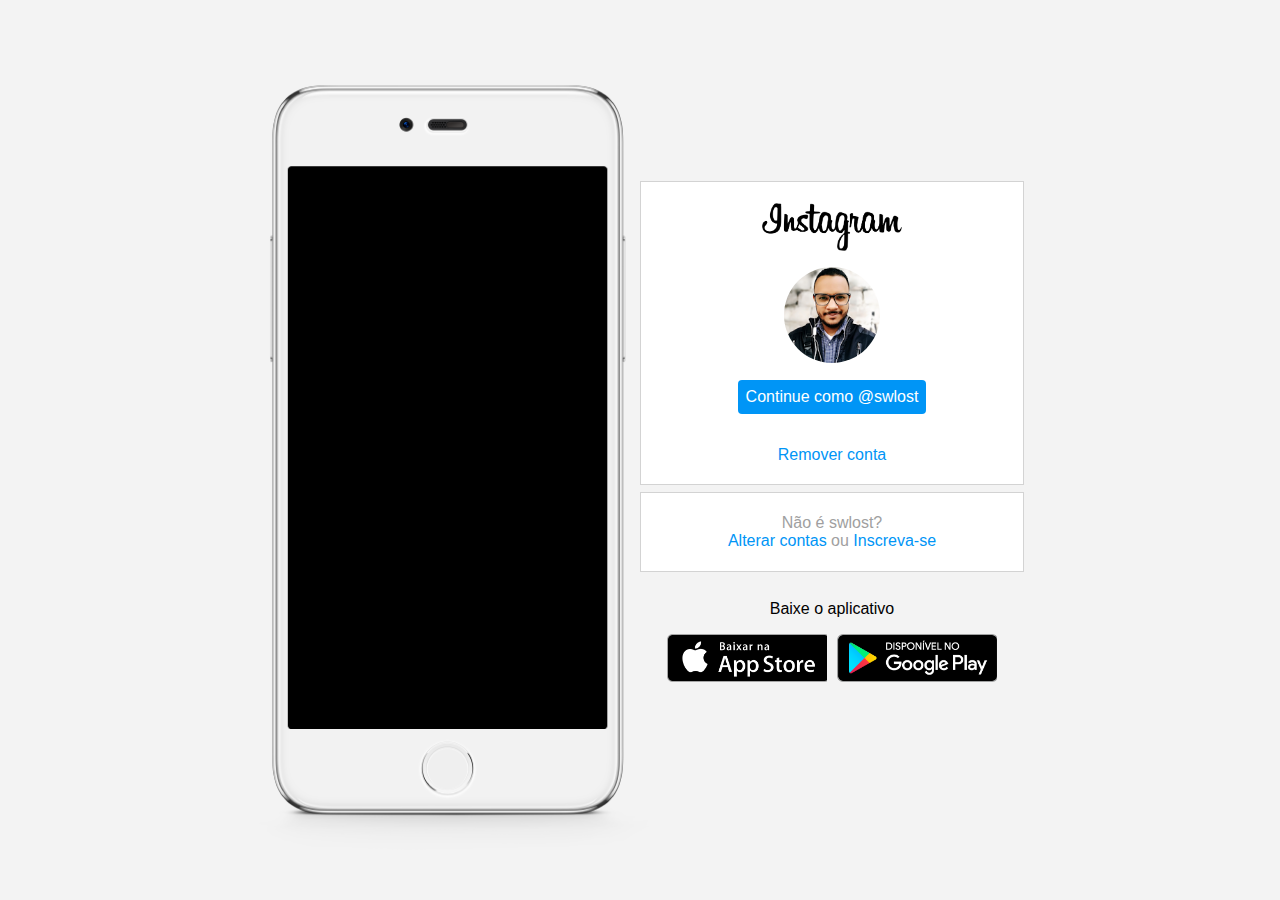
<file: index.html>
<!DOCTYPE html>
<html lang="en">
<head>
    <meta charset="UTF-8">
    <meta name="viewport" content="width=device-width, initial-scale=1.0">
    <link rel="stylesheet" href="style.css">
    <title>Instagram</title>
</head>
<body>
        <div class="instagram-wrapper">
            <div class="instagram-phone">
                <img src="instagram-celular.png" alt="celular">
            </div>
            <div class="instagram-continue">
                <div class="group">
                    <img src="instagram-logo.png" class="instagram-logo" alt="instagram logo">
                    <div class="profile-photo">
                        <img src="perfil-instagram.png" alt="foto de perfil">
                    </div>
                    <a href="#" class="instagram-login">Continue como @swlost</a>
                    <a href="#" class="instagram-logout">Remover conta</a>   
                </div>
                <div class="group">
                    <p class="not-account">Não é swlost?</p>
                    <p class="not-account">
                        <span class="link-blue">Alterar contas</span>
                        ou
                        <span class="link-blue">Inscreva-se</span>
                    </p>
                </div>
                <div class="get-the-app">
                    <p class="get-app">Baixe o aplicativo</p>
                    <div class="download">
                        <a href="#" class="app-download"></a>
                        <a href="#" class="app-download"></a>
                    </div>
                </div>
            </div>
        </div>
</body>
</html>
</file>
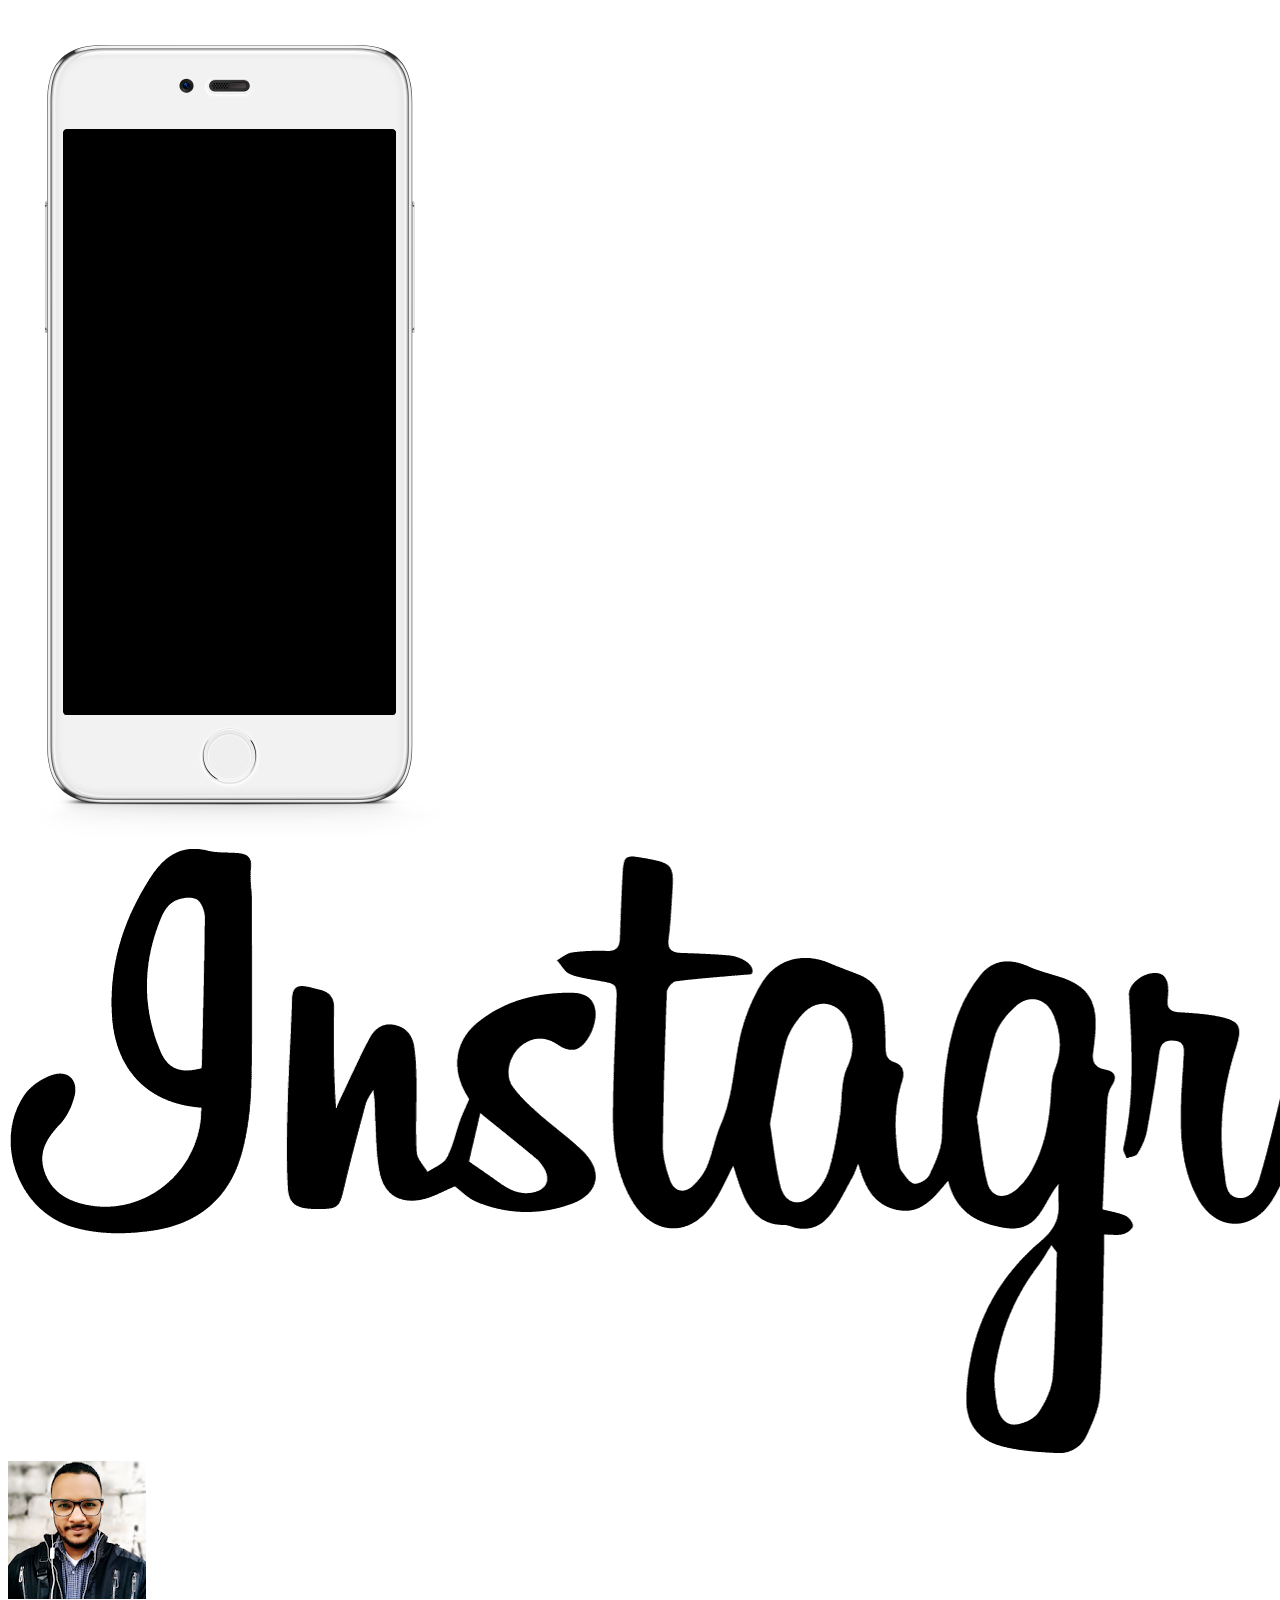
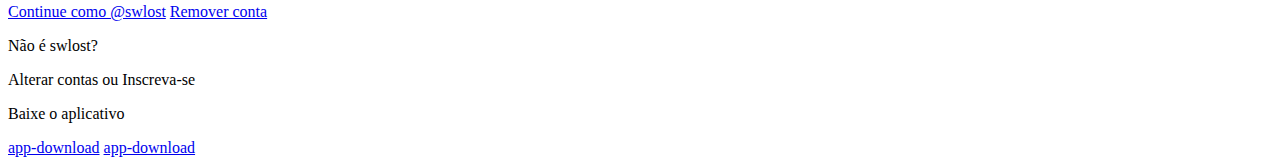
<file: pagina_instagram.html>
<!DOCTYPE html>
<html lang="en">
<head>
    <meta charset="UTF-8">
    <meta name="viewport" content="width=device-width, initial-scale=1.0">
    <title>Instagram</title>
</head>
<body>
        <div class="instagram-wrapper">
            <div class="instagram-phone">
                <img src="instagram-celular.png" alt="celular">
            </div>
            <div class="instagram-continue">
                <div class="group">
                    <img src="instagram-logo.png" class="instagram-logo" alt="instagram logo">
                    <div class="profile-photo">
                        <img src="perfil-instagram.png" alt="foto de perfil">
                    </div>
                    <a href="#" class="instagram-login">Continue como @swlost</a>
                    <a href="#" class="instagram-logout">Remover conta</a>   
                </div>
                <div class="group">
                    <p class="not-account">Não é swlost?</p>
                    <p class="not-account">
                        <span class="link-blue">Alterar contas</span>
                        ou
                        <span class="link-blue">Inscreva-se</span>
                    </p>
                </div>
                <div class="get-the-app">
                    <p class="get-app">Baixe o aplicativo</p>
                    <div class="download">
                        <a href="#">app-download</a>
                        <a href="#">app-download</a>
                    </div>
                </div>
            </div>
        </div>
</body>
</html>
</file>
<file: style.css>
* {
    padding: 0;
    margin: 0;
    box-sizing: border-box;
    text-decoration: none;
    font-family: sans-serif;
    font-size: 14 px;
}

body {
    width: 100%;
    min-height: 100vh;
    background-color: rgb(243, 243, 243);
    margin: 0;
    padding: 0;
    display: flex;
    justify-content: center;
}

.instagram-wrapper {
    display: flex;
    align-items: center;
    justify-content: start;
    width: 60%;
    height: 100vh;
}

.instagram-phone {
    display: flex;
    align-items: center;
    justify-content: center;
    width: 50%;
}

.instagram-phone img {
    height: 50rem;
}

.instagram-continue {
    display: flex;
    align-items: center;/*horizontal*/
    justify-content: space-around;/*vertical*/
    flex-direction: column;
    width: 50%;
    min-height: 34rem;
}

.group {
    display: flex;
    justify-content: space-between;
    align-items: center;
    flex-direction: column;
    background-color: #ffffff;
    width: 100%;
    padding: 1.3rem 0;
    border: 1px solid lightgrey;
}

.group:nth-child(1) {
    min-height: 19rem;
}

.instagram-logo {
    height: 3rem;
}

.profile-photo {
    display: flex;
    justify-content: center;
    align-items: center;
    border-radius: 50%;
    overflow: hidden;
}

.profile-photo img {
    height: 6rem;

}

.instagram-login {
    background-color: #0095f6;
    color: #ffffff;
    padding: 8px;
    border-radius: 4px;
}

.instagram-logout {
    color: #0095f6;
    margin-top: 1rem;
}

.not-account {
    color: rgb(160, 160, 160);    
}

.link-blue {
    color: #0095f6;
}

.get-the-app {
    display: flex;
    flex-direction: column;
    align-items: center;
    justify-content: center;
    width: 100%;
    padding: 1.3rem 0;
}

.download {
    display: flex;
    width: 100%;
    justify-content: space-evenly;
    align-items: center;
    padding: 1rem;
}

.app-download {
    height: 3rem;
    width: 10rem;
    background-size: cover;
}

.app-download:nth-child(1) {
    background-image: url('apple-buttom.png');
}

.app-download:nth-child(2) {
    background-image: url('google-buttom.png');
}

/*media queries*/

@media (max-width: 1024px) {
    .instagram-wrapper {
        width: 90%;
    }
}

@media (max-width: 650px) {

    body {
        background-color: #ffffff;
    }
    .instagram-wrapper {
        width: 90%;
    }

    .instagram-phone {
        display: none;
    }

    .instagram-continue {
        width: 100%;
    }

    .group {
        border: 1px solid transparent;
    }
}
</file>
